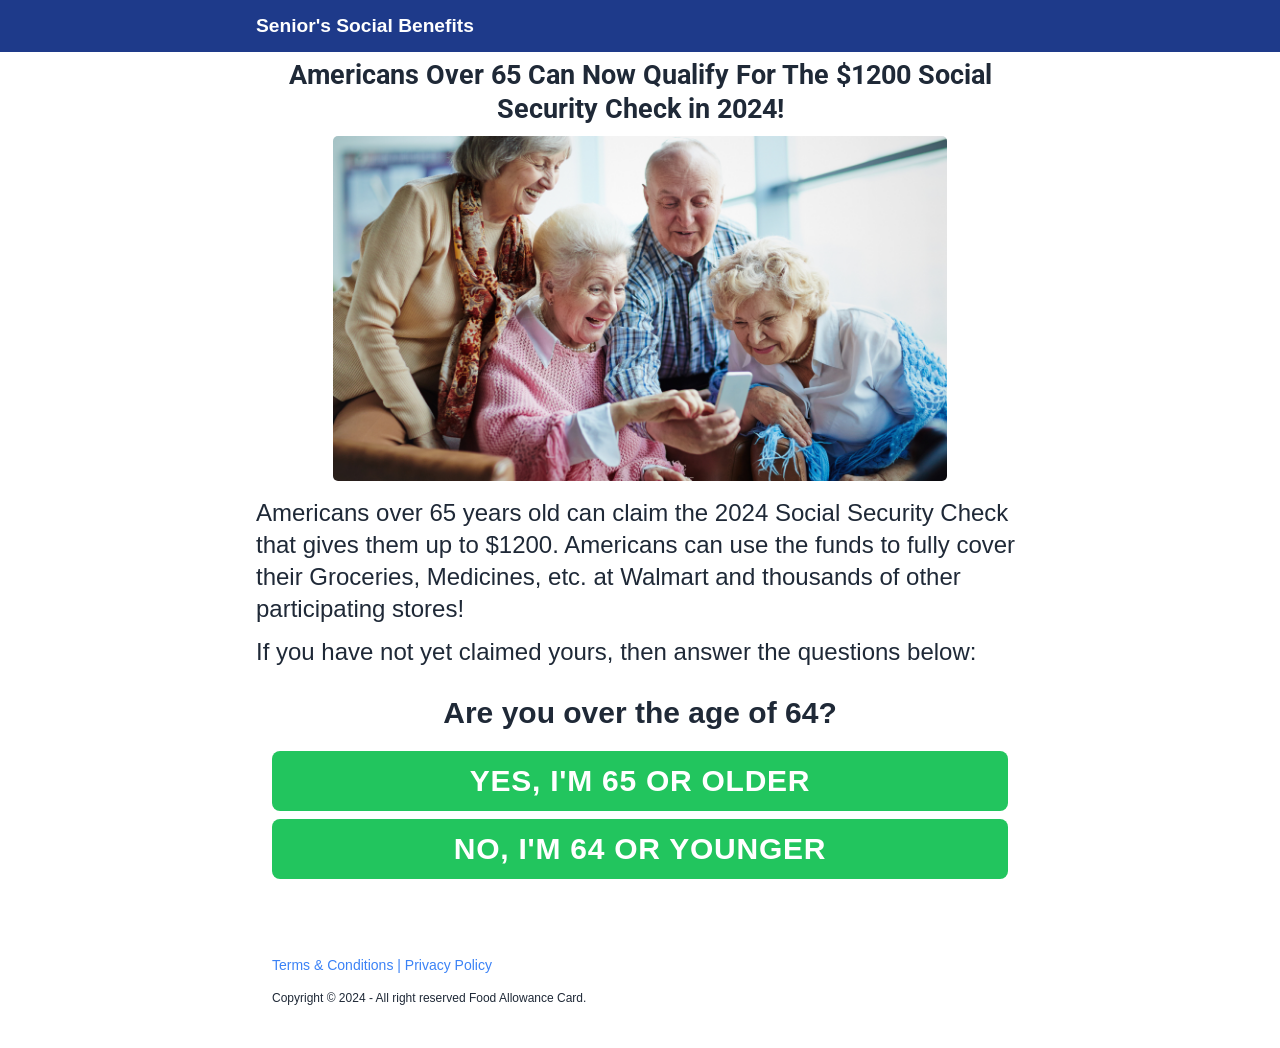
<file: index.html>
<!DOCTYPE html>
<html lang="en">
<head>
  <meta charset="UTF-8">
  <meta name="viewport" content="width=device-width, initial-scale=1">
  <title>Senior's Allowance Program 2024</title>
  <link rel="preconnect" href="https://fonts.googleapis.com">
  <link rel="preconnect" href="https://fonts.gstatic.com" crossorigin>
  <link href="https://fonts.googleapis.com/css2?family=Roboto:wght@700;900&display=swap" rel="stylesheet">
  <link rel="stylesheet" href="styles.css">
  <script>
    (function (w, d, s, l, i) {
      w[l] = w[l] || [];
      w[l].push({ "gtm.start": new Date().getTime(), event: "gtm.js" });
      var f = d.getElementsByTagName(s)[0], j = d.createElement(s), dl = l != "dataLayer" ? "&l=" + l : "";
      j.async = true;
      j.src = "https://www.googletagmanager.com/gtm.js?id=" + i + dl;
      f.parentNode.insertBefore(j, f);
    })(window, document, "script", "dataLayer", "GTM-P9PCFWQD");
  </script>
  <script src="//b-js.ringba.com/CA3a98f858ec63494d8bf83cc492e146e8" async></script>
</head>
<body>
  <noscript><iframe src="https://www.googletagmanager.com/ns.html?id=GTM-P9PCFWQD" height="0" width="0" style="display:none;visibility:hidden"></iframe></noscript>
  <div class="fac-root">
    <div class="fac-topbar" id="top">Senior's Social Benefits</div>
    <div class="fac-frame" id="quiz-view">
      <div class="fac-story">
        <div class="fac-title"><b>Americans Over 65 Can Now Qualify For The $1200 Social Security Check in 2024!</b></div>
        <img class="fac-hero" src="hero.png" alt="head">
        <div class="fac-text">Americans over 65 years old can claim the 2024 Social Security Check that gives them up to $1200. Americans can use the funds to fully cover their Groceries, Medicines, etc. at Walmart and thousands of other participating stores!</div>
        <div class="fac-text fac-next">If you have not yet claimed yours, then answer the questions below:</div>
      </div>
      <div class="fac-form">
        <div class="fac-ask" id="question">Are you over the age of 64?</div>
        <div class="fac-answers">
          <div class="fac-answer" id="yes">YES, I'M 65 OR OLDER</div>
          <div class="fac-answer" id="no">NO, I'M 64 OR YOUNGER</div>
        </div>
      </div>
    </div>
    <div class="fac-check" id="status-view" hidden>Reviewing Your Answers...</div>
    <div class="fac-check" id="done-view" hidden>
      <div class="fac-result">Congratulation, You Qualify!</div>
      <div class="fac-offer">Make A <b>Quick Call</b> To Claim Your $1200 Social Security Benefit!</div>
      <div class="fac-spots">Spots remaining: 4</div>
      <div class="fac-direction">👇 TAP BELOW TO CALL 👇</div>
      <a class="fac-call" href="tel:+18446720874">CALL (844) 672-0874</a>
      <div class="fac-saved">We Have Reserved Your Spot</div>
      <div class="fac-limit">Due to high call volume, your official agent is waiting for only <b>3 minutes</b>, then your spot will not be reserved.</div>
      <div class="fac-timer"><span class="fac-unit" id="mins">3</span><span class="fac-unit">:</span><span class="fac-unit" id="secs">00</span></div>
    </div>
    <div class="fac-footer">
      <div class="fac-policy"><a href="terms.html">Terms &amp; Conditions</a> | <a href="privacy.html">Privacy Policy</a></div>
      <div class="fac-credit">Copyright © 2024 - All right reserved Food Allowance Card.</div>
    </div>
  </div>
  <script src="quiz.js"></script>
</body>
</html>
</file>
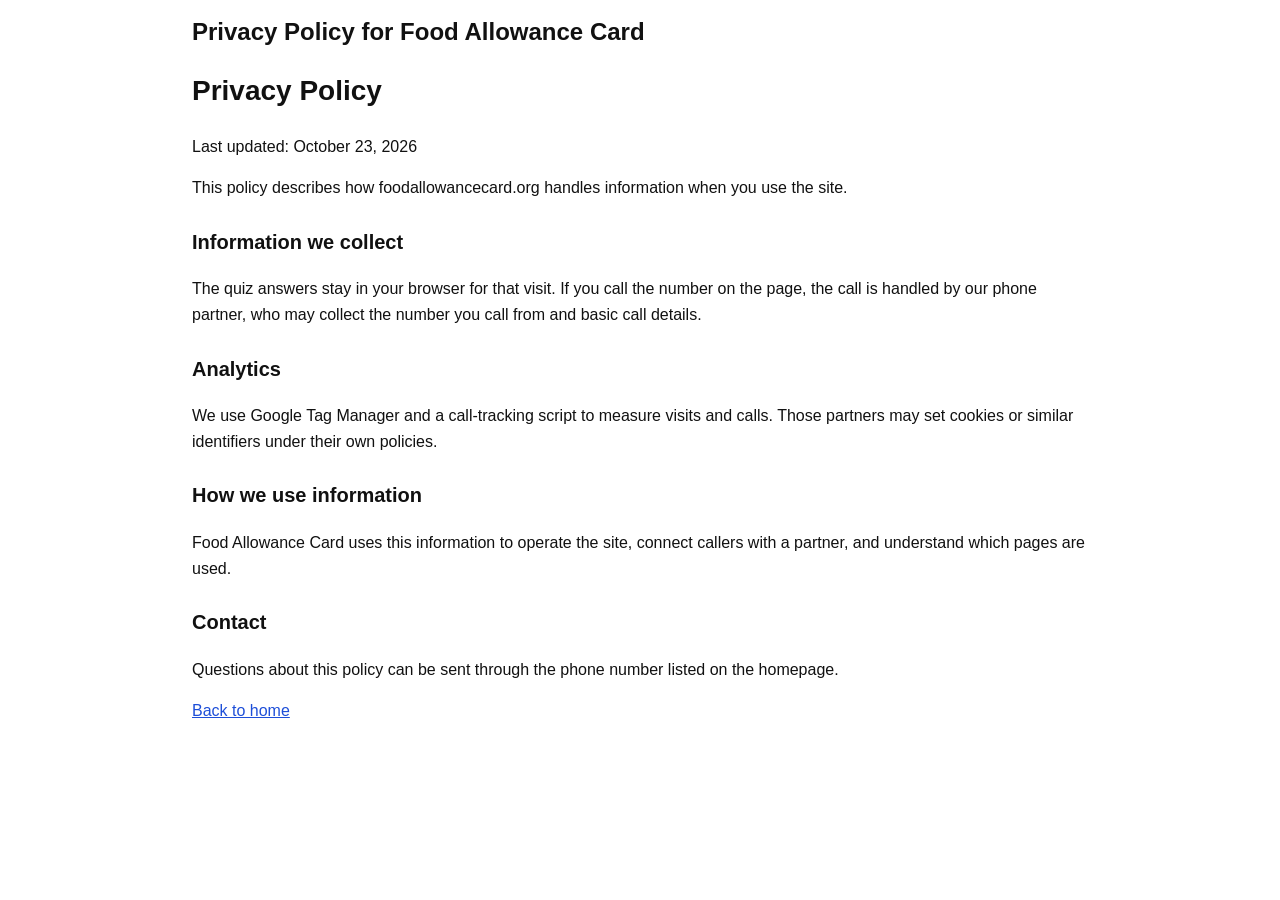
<file: privacy.html>
<!DOCTYPE html>
<html lang="en">
<head>
  <meta charset="UTF-8">
  <meta name="viewport" content="width=device-width, initial-scale=1">
  <title>Privacy Policy | Food Allowance Card</title>
  <link rel="stylesheet" href="styles.css">
</head>
<body>
  <div class="fac-article">
    <p class="fac-articletitle">Privacy Policy for Food Allowance Card</p>
    <div class="fac-articlewrap">
      <h1>Privacy Policy</h1>
      <p>Last updated: October 23, 2026</p>
      <p>This policy describes how foodallowancecard.org handles information when you use the site.</p>
      <h2>Information we collect</h2>
      <p>The quiz answers stay in your browser for that visit. If you call the number on the page, the call is handled by our phone partner, who may collect the number you call from and basic call details.</p>
      <h2>Analytics</h2>
      <p>We use Google Tag Manager and a call-tracking script to measure visits and calls. Those partners may set cookies or similar identifiers under their own policies.</p>
      <h2>How we use information</h2>
      <p>Food Allowance Card uses this information to operate the site, connect callers with a partner, and understand which pages are used.</p>
      <h2>Contact</h2>
      <p>Questions about this policy can be sent through the phone number listed on the homepage.</p>
      <p><a href="index.html">Back to home</a></p>
    </div>
  </div>
</body>
</html>
</file>
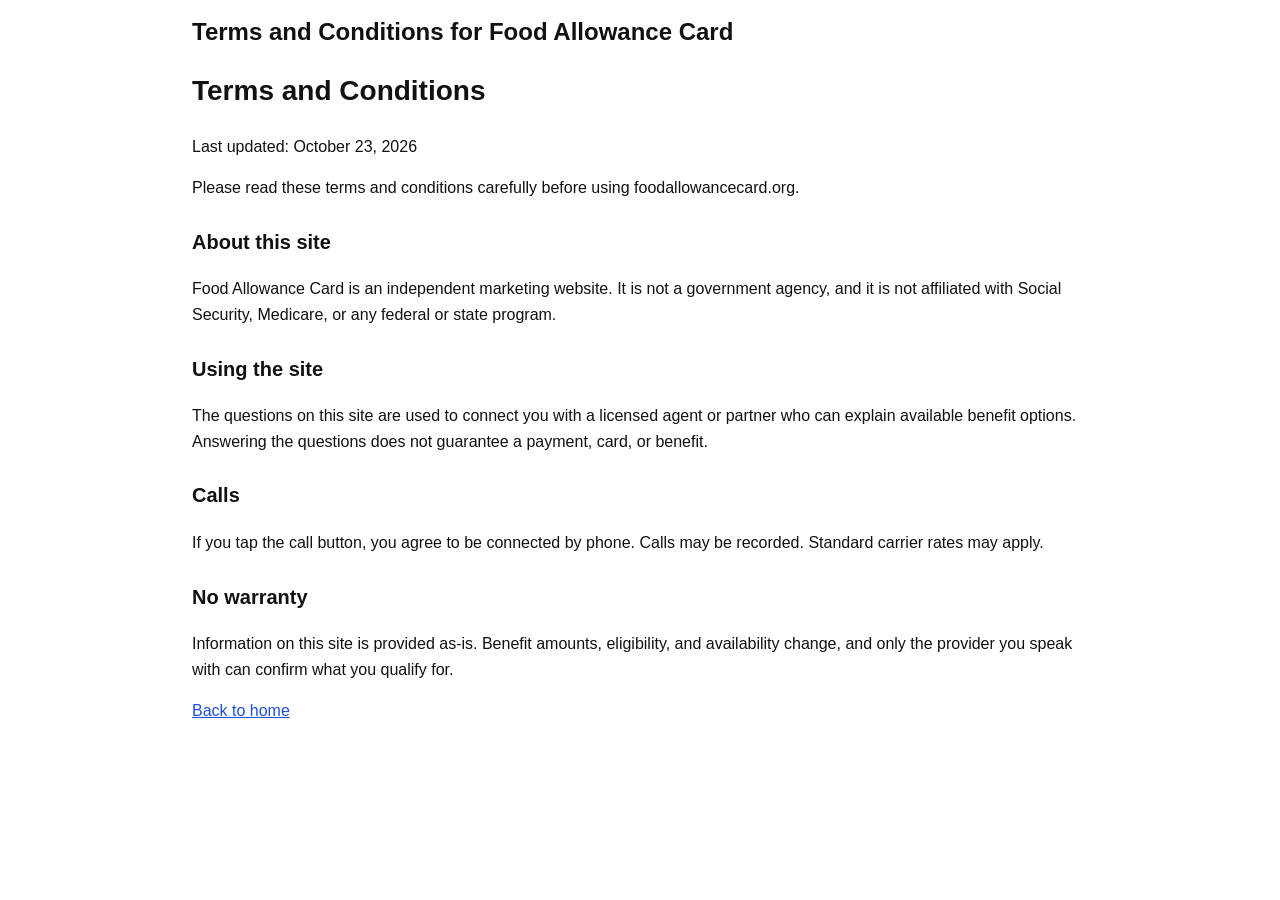
<file: terms.html>
<!DOCTYPE html>
<html lang="en">
<head>
  <meta charset="UTF-8">
  <meta name="viewport" content="width=device-width, initial-scale=1">
  <title>Terms and Conditions | Food Allowance Card</title>
  <link rel="stylesheet" href="styles.css">
</head>
<body>
  <div class="fac-article">
    <p class="fac-articletitle">Terms and Conditions for Food Allowance Card</p>
    <div class="fac-articlewrap">
      <h1>Terms and Conditions</h1>
      <p>Last updated: October 23, 2026</p>
      <p>Please read these terms and conditions carefully before using foodallowancecard.org.</p>
      <h2>About this site</h2>
      <p>Food Allowance Card is an independent marketing website. It is not a government agency, and it is not affiliated with Social Security, Medicare, or any federal or state program.</p>
      <h2>Using the site</h2>
      <p>The questions on this site are used to connect you with a licensed agent or partner who can explain available benefit options. Answering the questions does not guarantee a payment, card, or benefit.</p>
      <h2>Calls</h2>
      <p>If you tap the call button, you agree to be connected by phone. Calls may be recorded. Standard carrier rates may apply.</p>
      <h2>No warranty</h2>
      <p>Information on this site is provided as-is. Benefit amounts, eligibility, and availability change, and only the provider you speak with can confirm what you qualify for.</p>
      <p><a href="index.html">Back to home</a></p>
    </div>
  </div>
</body>
</html>
</file>
<file: styles.css>
* { box-sizing: border-box; }
html, body { margin: 0; padding: 0; }
body {
  background: #fff;
  color: #1f2937;
  font-family: "Helvetica Neue", Helvetica, Arial, sans-serif;
  line-height: 1.75;
  -webkit-font-smoothing: antialiased;
}
.fac-root { min-height: 100vh; }
.fac-topbar {
  background: #1e3a8a;
  color: #fff;
  font-size: 1.2rem;
  font-weight: 800;
  line-height: 1.45;
  margin-bottom: 4px;
  padding: 0.75rem 16rem;
  text-align: left;
}
.fac-frame { margin: 0 auto; max-width: 48rem; }
.fac-story { text-align: center; }
.fac-title {
  color: #1f2937;
  font-family: Roboto, sans-serif;
  font-size: 1.7rem;
  font-weight: 900;
  line-height: 1.25;
  margin-top: -14px;
  padding: 1rem 0;
}
.fac-hero {
  border-radius: 5px;
  display: block;
  margin: -6px auto 0;
  width: 80%;
}
.fac-text {
  color: #1f2937;
  font-size: 1.5rem;
  font-weight: 400;
  line-height: 2rem;
  margin: 1rem 0;
  text-align: left;
}
.fac-next { margin-top: -5px; }
.fac-form { margin-top: -5px; padding: 1rem; text-align: center; }
.fac-ask {
  color: #1f2937;
  font-size: 1.875rem;
  font-weight: 700;
  line-height: 2.25rem;
  text-align: center;
}
.fac-answers {
  display: grid;
  gap: 0.5rem;
  margin-top: 1.2rem;
}
.fac-answer {
  align-items: center;
  background: #22c55e;
  border-radius: 0.5rem;
  color: #fff;
  cursor: pointer;
  display: flex;
  font-size: 1.875rem;
  font-weight: 700;
  justify-content: center;
  letter-spacing: 0.025em;
  line-height: 2.25rem;
  padding: 0.75rem;
  text-align: center;
  text-transform: uppercase;
  transition: background-color 0.2s ease;
  width: 100%;
}
.fac-answer:hover { background: #3ee97c; }
.fac-check {
  background: #e9f2ff;
  border-top: 2px solid #3b82f6;
  color: #1f2937;
  font-size: 1.125rem;
  font-weight: 400;
  line-height: 1.75rem;
  margin: 1rem auto;
  max-width: 48rem;
  padding: 1.5rem;
  text-align: center;
}
#status-view { font-weight: 700; }
.fac-result {
  color: #22c55e;
  font-size: 1.5rem;
  font-weight: 700;
  line-height: 2rem;
}
.fac-offer {
  background: #fef08a;
  color: #1f2937;
  font-size: 1.5rem;
  font-weight: 700;
  line-height: 2rem;
  margin-top: 0.5rem;
}
.fac-spots {
  background: #fde047;
  border-radius: 0.5rem;
  color: #1f2937;
  font-size: 1.25rem;
  font-weight: 700;
  line-height: 1.75rem;
  margin: 1rem auto;
  padding: 0.5rem 1rem;
  width: max-content;
}
.fac-direction {
  color: #1f2937;
  font-size: 1rem;
  font-weight: 700;
  line-height: 1.75rem;
  margin-top: 2rem;
}
.fac-call {
  animation: glow 1.5s ease-in-out infinite alternate;
  background: #22c55e;
  border-radius: 0.5rem;
  color: #fff;
  cursor: pointer;
  display: block;
  font-size: 1.5rem;
  font-weight: 700;
  line-height: 2rem;
  margin: 1rem 0;
  padding: 1.25rem;
  text-decoration: none;
  text-transform: capitalize;
  transition: background-color 0.2s ease;
}
.fac-call:hover { background: #3bec7c; }
.fac-saved {
  font-size: 1.25rem;
  font-weight: 700;
  line-height: 2rem;
  margin-top: 1.25rem;
}
.fac-limit {
  font-size: 1rem;
  font-weight: 400;
  line-height: 1.5rem;
  margin: 1rem 0;
}
.fac-timer {
  background: transparent;
  border: 2px dashed #ff0000;
  color: #ff0000;
  display: flex;
  font-size: 1.25rem;
  font-weight: 400;
  justify-content: center;
  line-height: 1.75rem;
  margin: 0.5rem auto 0;
  padding: 0.25rem 1rem;
  width: max-content;
}
.fac-footer {
  display: flex;
  flex-direction: column;
  font-size: 0.875rem;
  gap: 0.35rem;
  justify-content: center;
  line-height: 1.25rem;
  margin: 2.75rem auto 1.5rem;
  max-width: 48rem;
  padding: 1rem;
}
.fac-policy { color: #3b82f6; margin-bottom: 0.5rem; }
.fac-policy a { color: #3b82f6; text-decoration: none; }
.fac-policy a:hover { text-decoration: underline; }
.fac-credit { color: #1f2937; font-size: 12px; }
.fac-article {
  color: #111;
  margin: 0 auto;
  max-width: 1024px;
  padding: 16px 5% 48px;
}
.fac-articletitle {
  font-size: 24px;
  font-weight: 700;
  line-height: 1.3;
  margin: 0 0 16px;
}
.fac-articlewrap h1 { font-size: 28px; font-weight: 700; }
.fac-articlewrap h2 { font-size: 20px; margin-top: 1.5rem; }
.fac-articlewrap p, .fac-articlewrap li { font-size: 16px; line-height: 1.6; }
.fac-articlewrap a { color: #1d4ed8; }
@keyframes glow {
  from { box-shadow: 0 0 5px #34c759, 0 0 10px #34c759; }
  to { box-shadow: 0 0 14px #34c759, 0 0 28px #34c759; }
}
@media (max-width: 768px) {
  .fac-topbar { padding: 1.25rem 1rem; text-align: center; }
  .fac-frame { padding: 0.4rem 1rem; }
  .fac-title { font-size: 1.5rem; line-height: 1.2; }
  .fac-text { font-size: 1rem; line-height: 1.5rem; margin-top: 1rem; }
  .fac-form { padding: 0; }
  .fac-ask { font-size: 1.5rem; line-height: 2rem; text-align: center; }
  .fac-answer { font-size: 1.5rem; line-height: 2rem; }
  .fac-check { margin: 1.25rem 1rem; }
  .fac-result, .fac-offer { font-size: 1.25rem; line-height: 1.75rem; }
  .fac-direction { font-size: 1.1rem; }
  .fac-call { font-size: 1.35rem; line-height: 1.75rem; }
  .fac-saved { font-size: 1.125rem; }
  .fac-limit { font-size: 0.875rem; line-height: 1.25rem; }
  .fac-footer, .fac-policy { text-align: center; }
}
</file>
